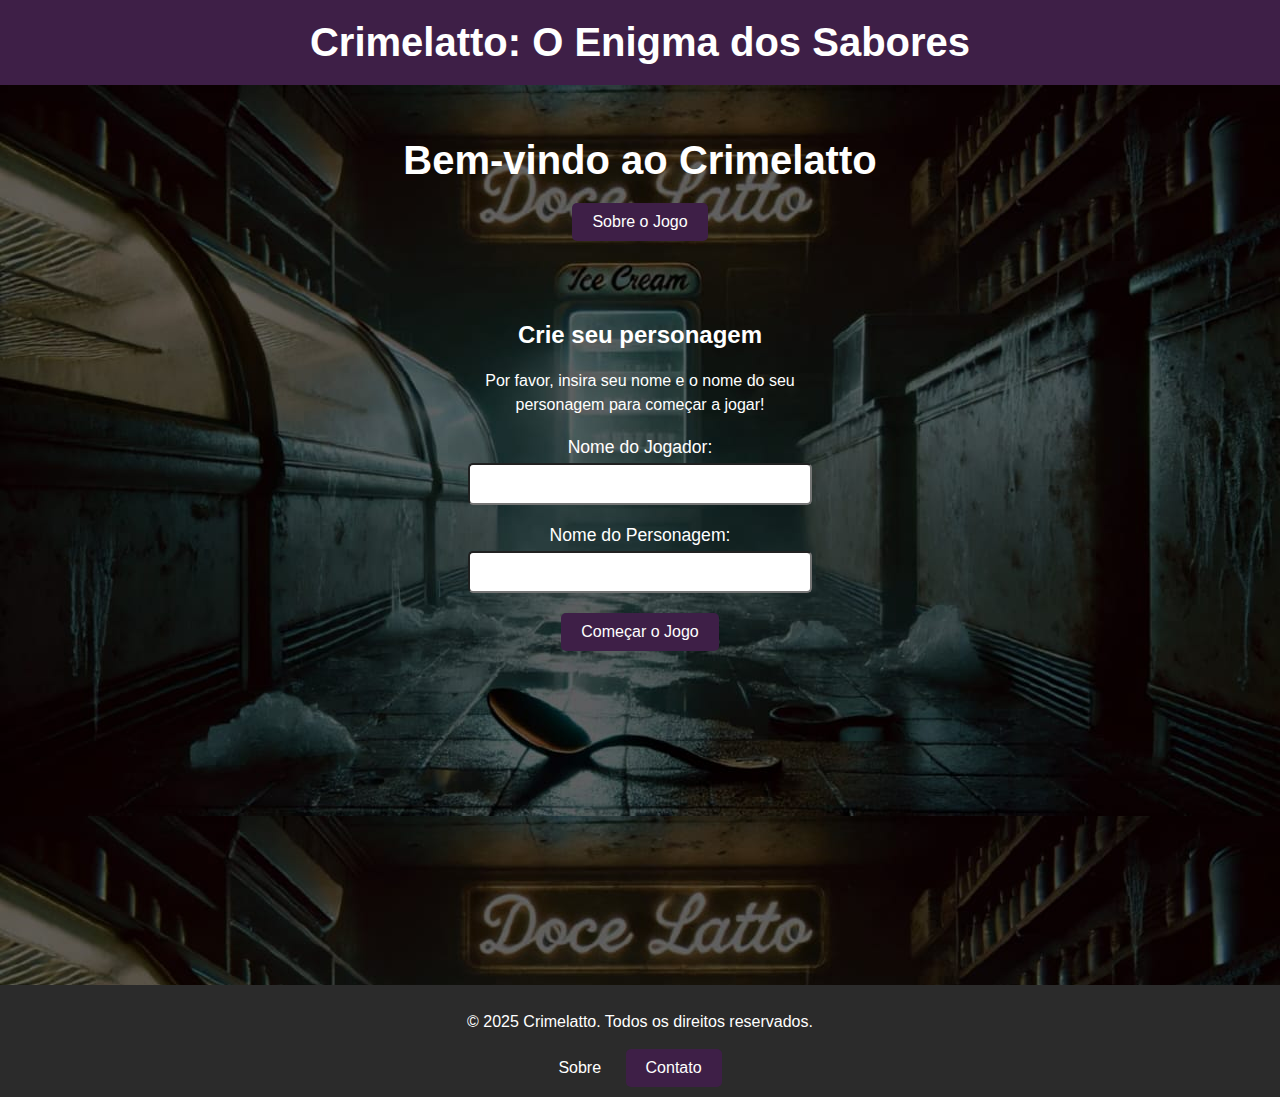
<file: index.html>
<!DOCTYPE html>
<html lang="pt-BR">
<head>
    <meta charset="UTF-8">
    <meta name="viewport" content="width=device-width, initial-scale=1.0">
    <title>Crimelatto: O Enigma dos Sabores</title>
    <link rel="stylesheet" href="/css/Style.css">
</head>
<body>
    <header>
        <h1>Crimelatto: O Enigma dos Sabores</h1>
    </header>
    
    <main>
        <section>
            <div class="welcome-container">
                <h2>Bem-vindo ao Crimelatto</h2>
                <div>
                    <a href="/Sobre_o_jogo.html">
                        <button id="about-button">Sobre o Jogo</button>
                    </a>
                </div>
            </div>
        </section>
        <section>
            <div class="form-container">
                <form id="character-form">
                    <h2>Crie seu personagem</h2>
                    <p>Por favor, insira seu nome e o nome do seu personagem para começar a jogar!</p>
                    <div class="form-group">
                        <label for="player-name">Nome do Jogador:</label>
                        <input type="text" id="player-name" name="player-name" required>
                    </div>
                    <div class="form-group">
                        <label for="character-name">Nome do Personagem:</label>
                        <input type="text" id="character-name" name="character-name" required>
                    </div>
                    <div class="form-group">
                        <button type="submit">Começar o Jogo</button>
                    </div>
                </form>
            </div>
        </section>
    </main>
  
    <footer>
        <div class="footer-content">
            <p>&copy; 2025 Crimelatto. Todos os direitos reservados.</p>
            <ul class="footer-links">
                <li><a href="/Sobre.html">Sobre</a></li>
                <li><button id="contact-button">Contato</button></li>
            </ul>
        </div>
        <div id="contact-modal" class="modal">
            <div class="modal-content">
                <span id="close-modal">&times;</span>
                <h3>Contato dos Criadores</h3>
                <p>📧 Email: wallysom.f@escolar.ifrn.edu.br</p>
                <p>📞 Telefone: (84) 92145-0930</p>
                <p>📧 Email: cristina.almeida@escolar.ifrn.edu.br</p>
                <p>📞 Telefone: (84) 98146-0803</p>
                <p>📧 Email: figueiredo.marina@escolar.ifrn.edu.br</p>
                <p>📞 Telefone: (84) 981803890</p>
            </div>
        </div>
    </footer>
</body>
</html>

<script>
    const contactButton = document.getElementById("contact-button");
    const contactModal = document.getElementById("contact-modal");
    const closeModal = document.getElementById("close-modal");

    contactButton.addEventListener("click", () => {
        contactModal.style.display = "block";
    });

    closeModal.addEventListener("click", () => {
        contactModal.style.display = "none";
    });

    window.addEventListener("click", (event) => {
        if (event.target === contactModal) {
            contactModal.style.display = "none";
        }
    });

    document.getElementById("character-form").addEventListener("submit", function(event) {
    event.preventDefault();
                        
    const playerName = document.getElementById("player-name").value;
    const characterName = document.getElementById("character-name").value;
                        
    if (playerName && characterName) {
        localStorage.setItem("playerName", playerName);
        localStorage.setItem("characterName", characterName);
                            
        window.location.href = "/Game.html";
        }
    });
</script>
</file>
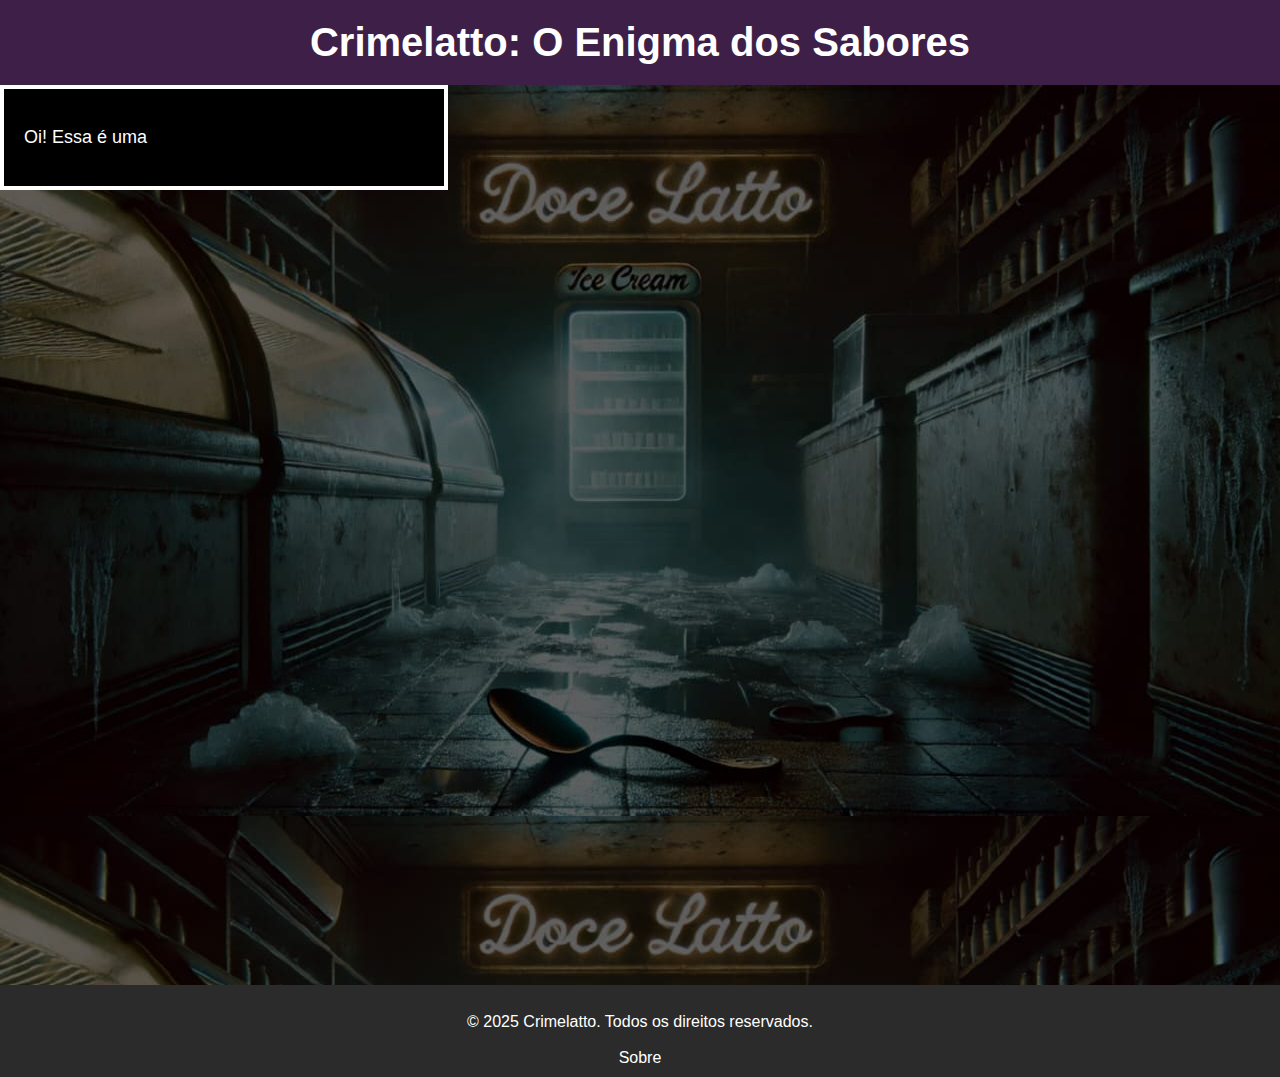
<file: Game.html>
<!DOCTYPE html>
<html lang="pt-BR">
<head>
    <meta charset="UTF-8">
    <meta name="viewport" content="width=device-width, initial-scale=1.0">
    <title>Crimelatto: O Enigma dos Sabores</title>
    <link rel="stylesheet" href="/css/Game.css">
</head>
<body>
    <header>
        <h1>Crimelatto: O Enigma dos Sabores</h1>
    </header>

    <main>
        <div class="dialog-box">
            <p class="text" id="dialog-text"></p>
        </div>
    </main>

    <footer>
        <div class="footer-content">
            <p>&copy; 2025 Crimelatto. Todos os direitos reservados.</p>
            <ul class="footer-links">
                <li><a href="/Sobre.html">Sobre</a></li>
            </ul>
        </div>
    </footer>
</body>
</html>

<script>
    const text = "Oi! Essa é uma caixa de diálogo estilo Undertale.";
    let i = 0;
    const speed = 50;

    function typeWriter() {
        if (i < text.length) {
            document.getElementById("dialog-text").textContent += text.charAt(i);
            i++;
            setTimeout(typeWriter, speed);
        }
    }

    window.onload = typeWriter;
</script>
</file>
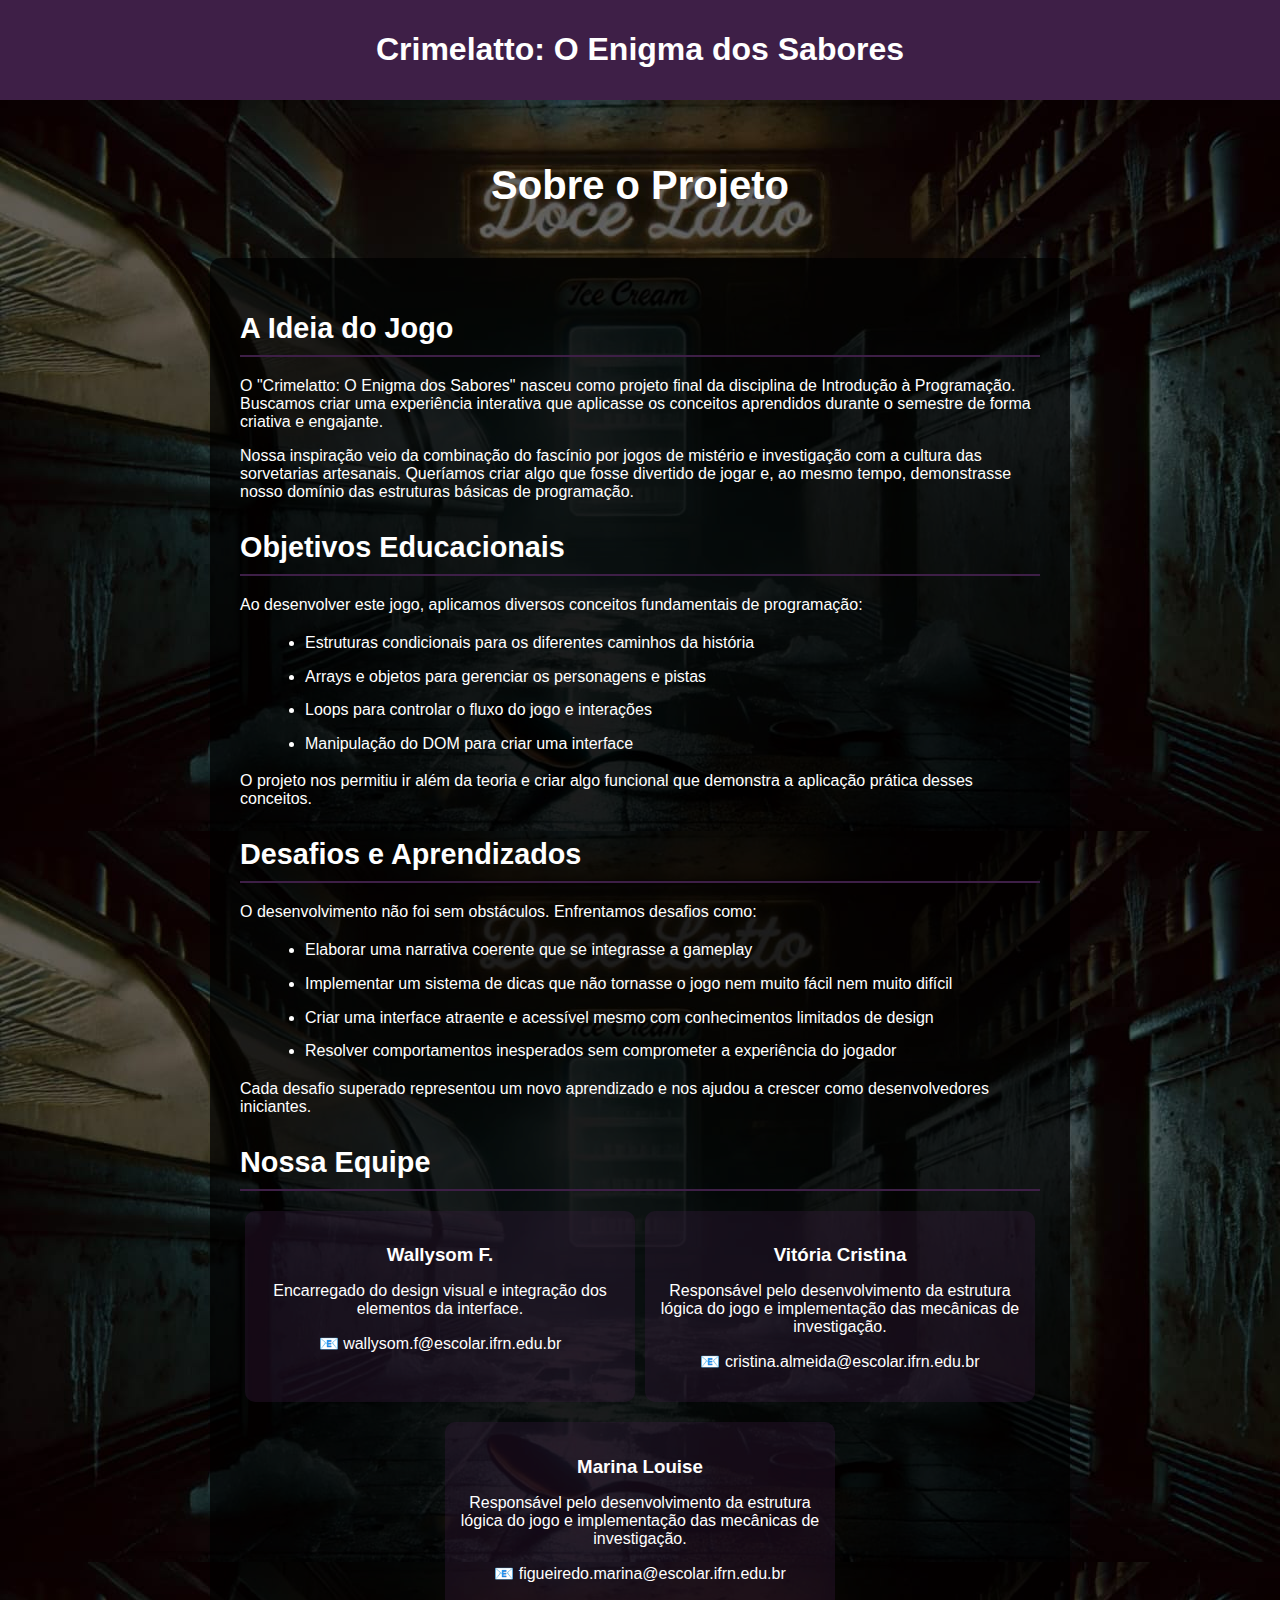
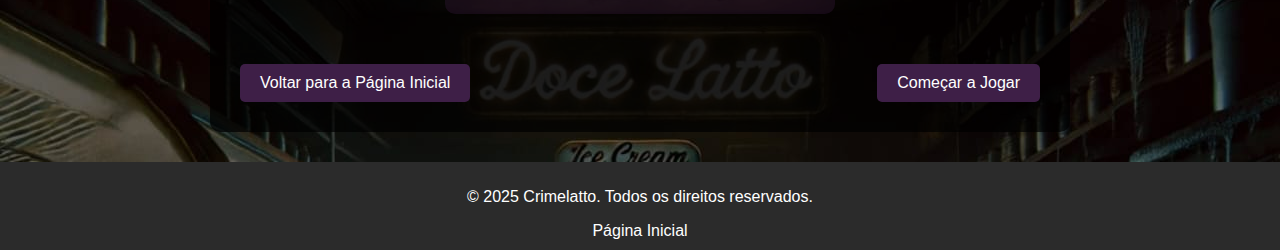
<file: Sobre.html>
<!DOCTYPE html>
<html lang="pt-BR">
<head>
    <meta charset="UTF-8">
    <meta name="viewport" content="width=device-width, initial-scale=1.0">
    <title>Sobre - Crimelatto: O Enigma dos Sabores</title>
    <link rel="stylesheet" href="/css/Sobre.css">

</head>
<body>
    <header>
        <h1>Crimelatto: O Enigma dos Sabores</h1>
    </header>
    
    <main>
        <div class="welcome-container">
            <h2>Sobre o Projeto</h2>
        </div>
        
        <div class="about-container">
            <div class="about-section">
                <h2>A Ideia do Jogo</h2>
                <p>O "Crimelatto: O Enigma dos Sabores" nasceu como projeto final da disciplina de Introdução à Programação. Buscamos criar uma experiência interativa que aplicasse os conceitos aprendidos durante o semestre de forma criativa e engajante.</p>
                <p>Nossa inspiração veio da combinação do fascínio por jogos de mistério e investigação com a cultura das sorvetarias artesanais. Queríamos criar algo que fosse divertido de jogar e, ao mesmo tempo, demonstrasse nosso domínio das estruturas básicas de programação.</p>
            </div>
            
            <div class="about-section">
                <h2>Objetivos Educacionais</h2>
                <p>Ao desenvolver este jogo, aplicamos diversos conceitos fundamentais de programação:</p>
                <ul>
                    <li>Estruturas condicionais para os diferentes caminhos da história</li>
                    <li>Arrays e objetos para gerenciar os personagens e pistas</li>
                    <li>Loops para controlar o fluxo do jogo e interações</li>
                    <li>Manipulação do DOM para criar uma interface</li>
                </ul>
                <p>O projeto nos permitiu ir além da teoria e criar algo funcional que demonstra a aplicação prática desses conceitos.</p>
            </div>
            
            <div class="about-section">
                <h2>Desafios e Aprendizados</h2>
                <p>O desenvolvimento não foi sem obstáculos. Enfrentamos desafios como:</p>
                <ul>
                    <li>Elaborar uma narrativa coerente que se integrasse a gameplay</li>
                    <li>Implementar um sistema de dicas que não tornasse o jogo nem muito fácil nem muito difícil</li>
                    <li>Criar uma interface atraente e acessível mesmo com conhecimentos limitados de design</li>
                    <li>Resolver comportamentos inesperados sem comprometer a experiência do jogador</li>
                </ul>
                <p>Cada desafio superado representou um novo aprendizado e nos ajudou a crescer como desenvolvedores iniciantes.</p>
            </div>
            
            <div class="about-section">
                <h2>Nossa Equipe</h2>
                <div class="team-members">
                    <div class="team-member">
                        <h3>Wallysom F.</h3>
                        <p>Encarregado do design visual e integração dos elementos da interface.</p>
                        <p>📧 wallysom.f@escolar.ifrn.edu.br</p>
                    </div>
                    <div class="team-member">
                        <h3>Vitória Cristina</h3>
                        <p>Responsável pelo desenvolvimento da estrutura lógica do jogo e implementação das mecânicas de investigação.</p>
                        <p>📧 cristina.almeida@escolar.ifrn.edu.br</p>
                    </div>
                    <div class="team-member">
                        <h3>Marina Louise</h3>
                        <p>Responsável pelo desenvolvimento da estrutura lógica do jogo e implementação das mecânicas de investigação.</p>
                        <p>📧 figueiredo.marina@escolar.ifrn.edu.br</p>
                    </div>
                </div>
            </div>
            
            <div class="navigation-buttons">
                <a href="/index.html"><button>Voltar para a Página Inicial</button></a>
                <a href="/Game.html"><button>Começar a Jogar</button></a>
            </div>
        </div>
    </main>
  
    <footer>
        <div class="footer-content">
            <p>&copy; 2025 Crimelatto. Todos os direitos reservados.</p>
            <ul class="footer-links">
                <li><a href="/index.html">Página Inicial</a></li>
            </ul>
        </div>
    </footer>
</body>
</html>
</file>
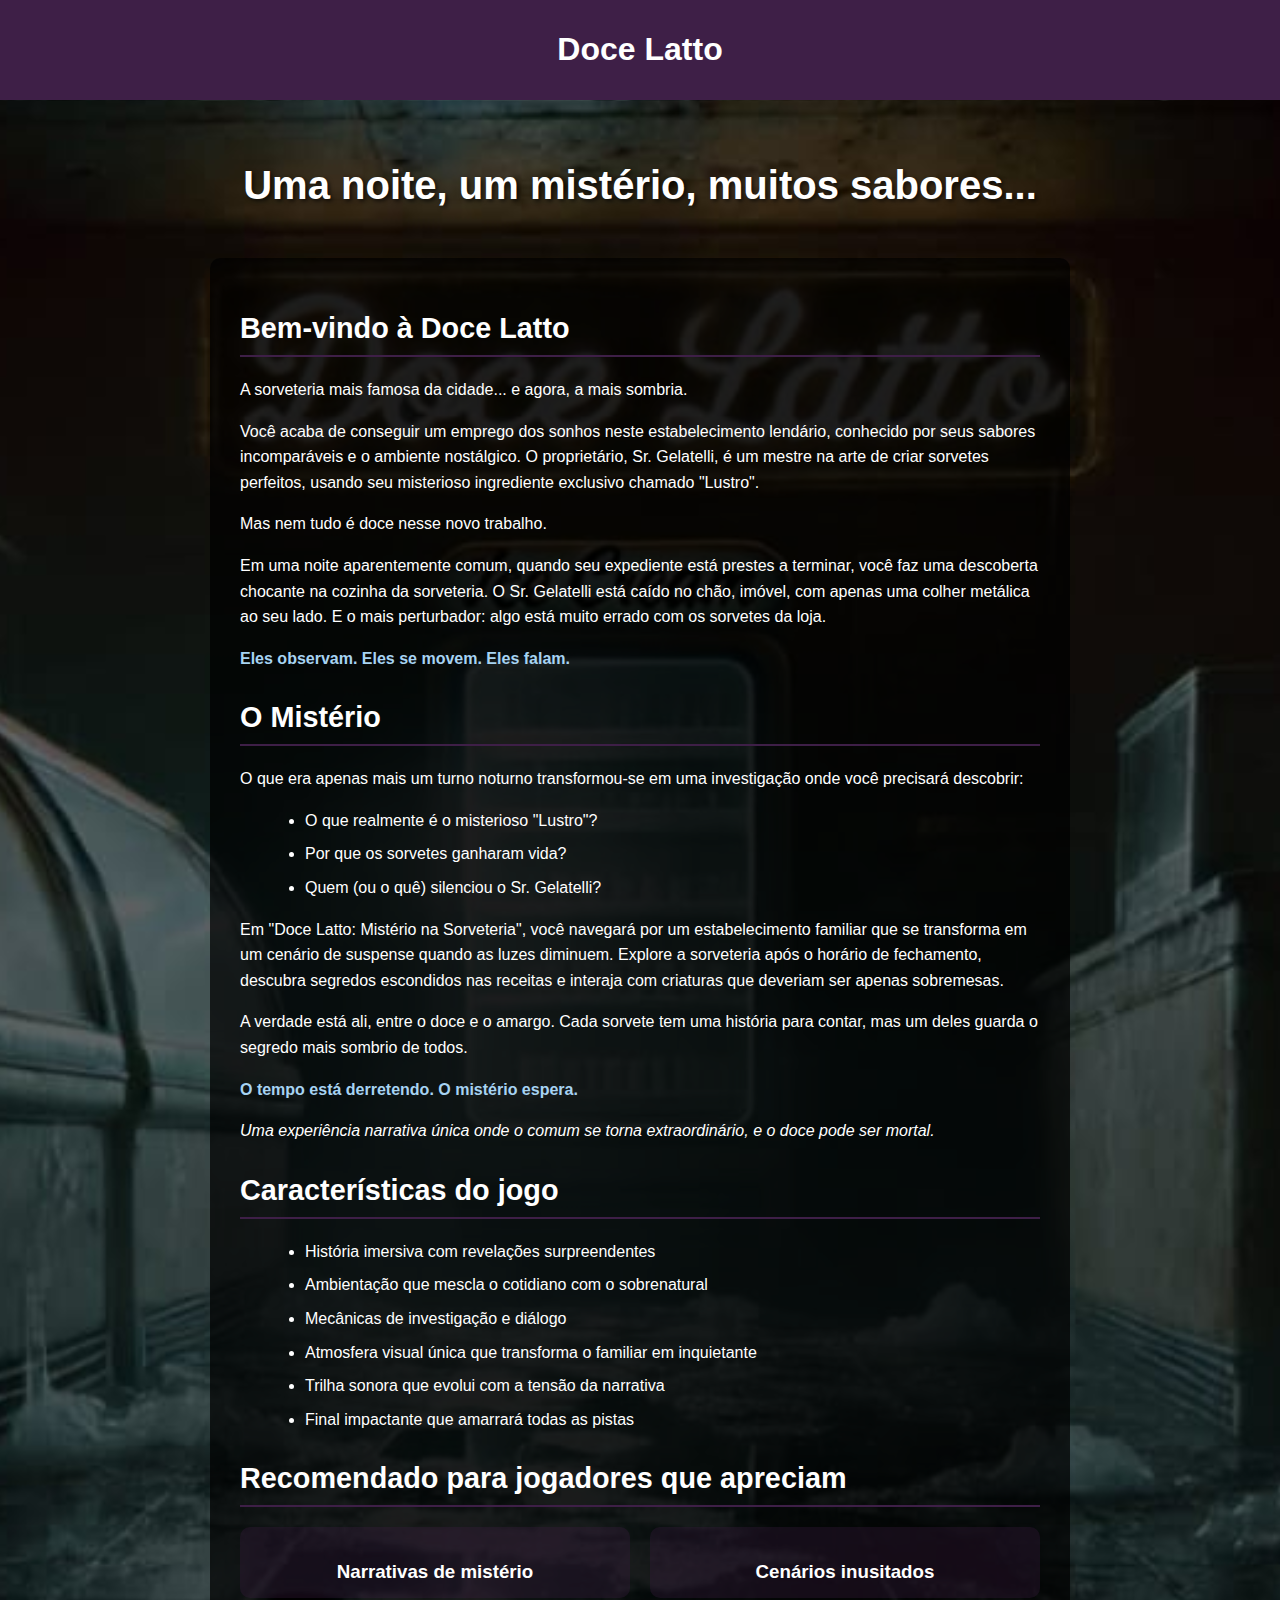
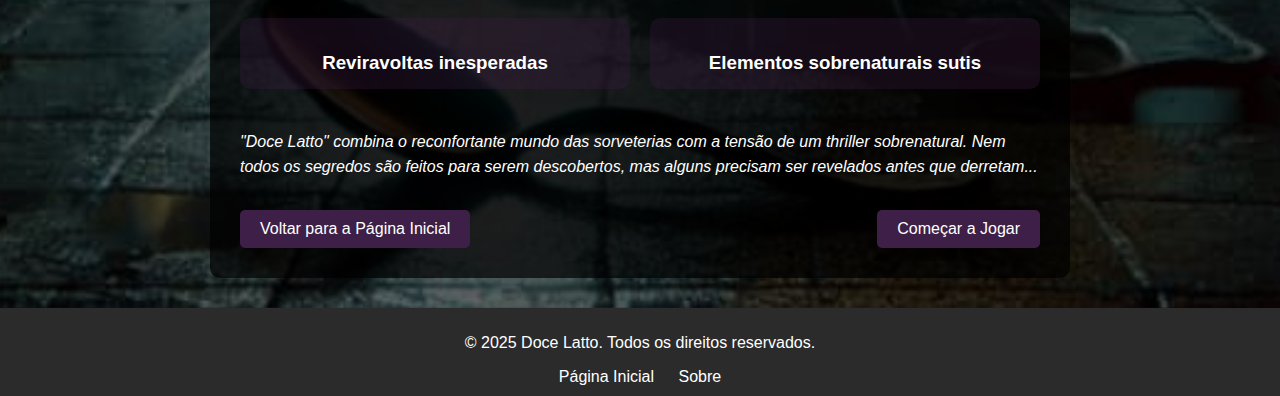
<file: Sobre_o_jogo.html>
<!DOCTYPE html>
<html lang="pt-BR">
<head>
    <meta charset="UTF-8">
    <meta name="viewport" content="width=device-width, initial-scale=1.0">
    <title>Doce Latto: Uma noite, um mistério, muitos sabores...</title>
    <link rel="stylesheet" href="/css/Sobre_o_jogo.css">
</head>
<body>
    <header>
        <h1>Doce Latto</h1>
    </header>
    
    <main>
        <div class="welcome-container">
            <h2>Uma noite, um mistério, muitos sabores...</h2>
        </div>
        
        <div class="about-container">
            <div class="about-section">
                <h2>Bem-vindo à Doce Latto</h2>
                <p>A sorveteria mais famosa da cidade... e agora, a mais sombria.</p>
                <p>Você acaba de conseguir um emprego dos sonhos neste estabelecimento lendário, conhecido por seus sabores incomparáveis e o ambiente nostálgico. O proprietário, Sr. Gelatelli, é um mestre na arte de criar sorvetes perfeitos, usando seu misterioso ingrediente exclusivo chamado "Lustro".</p>
                <p>Mas nem tudo é doce nesse novo trabalho.</p>
                <p>Em uma noite aparentemente comum, quando seu expediente está prestes a terminar, você faz uma descoberta chocante na cozinha da sorveteria. O Sr. Gelatelli está caído no chão, imóvel, com apenas uma colher metálica ao seu lado. E o mais perturbador: algo está muito errado com os sorvetes da loja.</p>
                <p><strong>Eles observam. Eles se movem. Eles falam.</strong></p>
            </div>
            
            <div class="about-section">
                <h2>O Mistério</h2>
                <p>O que era apenas mais um turno noturno transformou-se em uma investigação onde você precisará descobrir:</p>
                <ul>
                    <li>O que realmente é o misterioso "Lustro"?</li>
                    <li>Por que os sorvetes ganharam vida?</li>
                    <li>Quem (ou o quê) silenciou o Sr. Gelatelli?</li>
                </ul>
                <p>Em "Doce Latto: Mistério na Sorveteria", você navegará por um estabelecimento familiar que se transforma em um cenário de suspense quando as luzes diminuem. Explore a sorveteria após o horário de fechamento, descubra segredos escondidos nas receitas e interaja com criaturas que deveriam ser apenas sobremesas.</p>
                <p>A verdade está ali, entre o doce e o amargo. Cada sorvete tem uma história para contar, mas um deles guarda o segredo mais sombrio de todos.</p>
                <p><strong>O tempo está derretendo. O mistério espera.</strong></p>
                <p><em>Uma experiência narrativa única onde o comum se torna extraordinário, e o doce pode ser mortal.</em></p>
            </div>
            
            <div class="about-section">
                <h2>Características do jogo</h2>
                <ul>
                    <li>História imersiva com revelações surpreendentes</li>
                    <li>Ambientação que mescla o cotidiano com o sobrenatural</li>
                    <li>Mecânicas de investigação e diálogo</li>
                    <li>Atmosfera visual única que transforma o familiar em inquietante</li>
                    <li>Trilha sonora que evolui com a tensão da narrativa</li>
                    <li>Final impactante que amarrará todas as pistas</li>
                </ul>
            </div>
            
            <div class="about-section">
                <h2>Recomendado para jogadores que apreciam</h2>
                <div class="recommendation-cards">
                    <div class="rec-card">
                        <h3>Narrativas de mistério</h3>
                    </div>
                    <div class="rec-card">
                        <h3>Cenários inusitados</h3>
                    </div>
                    <div class="rec-card">
                        <h3>Reviravoltas inesperadas</h3>
                    </div>
                    <div class="rec-card">
                        <h3>Elementos sobrenaturais sutis</h3>
                    </div>
                </div>
                <p><em>"Doce Latto" combina o reconfortante mundo das sorveterias com a tensão de um thriller sobrenatural. Nem todos os segredos são feitos para serem descobertos, mas alguns precisam ser revelados antes que derretam...</em></p>
            </div>
            
            <div class="navigation-buttons">
                <a href="/index.html"><button>Voltar para a Página Inicial</button></a>
                <a href="/Game.html"><button>Começar a Jogar</button></a>
            </div>
        </div>
    </main>
  
    <footer>
        <div class="footer-content">
            <p>&copy; 2025 Doce Latto. Todos os direitos reservados.</p>
            <ul class="footer-links">
                <li><a href="/index.html">Página Inicial</a></li>
                <li><a href="/Sobre.html">Sobre</a></li>
            </ul>
        </div>
    </footer>
</body>
</html>
</file>
<file: css/Style.css>
/* Estilos Gerais */
body {
    font-family: Arial, sans-serif;
    color: #fff;
    margin: 0;
    padding: 0;
}

p {
    line-height: 1.5;
    margin: 15px 0;
}

/* Estilo do Cabeçalho */
header {
    background-color: #3E1F47;
    padding: 20px;
    text-align: center;
    color: #fff;
}

h1 {
    font-size: 2.5em;
    margin: 0;
}

/* Estilo do conteudo */
main{
    background-image: url(/img/Background_index.html.jpg);
    min-height: 100vh;
}

.welcome-container {
    text-align: center;
    padding: 20px;
}

.welcome-container h2 {
    font-size: 2.5em;
    margin-bottom: 20px;
}

button {
    background-color: #3E1F47;
    color: #fff;
    border: none;
    border-radius: 5px;
    padding: 10px 20px;
    cursor: pointer;
    font-size: 1em;
}

button:hover {
    background-color: #2B2B2B;
}

.form-container {
    border-radius: 10px;
    padding: 10px;
    max-width: 400px;
    margin: 30px auto;
}

.form-container h2 {
    text-align: center;
    color: #fff;
}

.form-container p {
    text-align: center;
    color: #fff;
    margin-bottom: 20px;
}

.form-group {
    margin-bottom: 20px;
    text-align: center;
}

label {
    display: block;
    margin-bottom: 5px;
    font-size: 1.1rem;
    color: #fff;
}

input[type="text"] {
    width: 80%;
    padding: 10px;
    border-radius: 5px;
    font-size: 1rem;

}

input[type="text"]:focus {
    border: 2px solid #2B2B2B;
}

button[type="submit"] {
    background-color: #3E1F47;
    border: none;
    padding: 10px 20px;
    font-size: 1rem;
    cursor: pointer;
}

button[type="submit"]:hover {
    background-color: #2B2B2B;
}

/* Estilo para o Rodapé */
footer {
    text-align: center;
    padding: 10px;
    background-color: #2B2B2B;
    color: #fff; 
}

.footer-content {
    max-width: 800px;
    margin: auto;
}

.footer-links {
    list-style: none;
    padding: 0;
    margin: 10px 0 0;
}

.footer-links li {
    display: inline;
    margin: 0 10px;
}

.footer-links a {
    color: #fff;
    text-decoration: none;
}

.footer-links a:hover {
    color: #A7D3F2;
}

.modal {
    display: none;
    position: fixed;
    z-index: 1000;
    left: 0;
    top: 0;
    width: 100%;
    height: 100%;
}

.modal-content {
    background-color: #2B2B2B;
    padding: 20px;
    border-radius: 10px;
    width: 300px;
    position: absolute;
    top: 50%;
    left: 50%;
    transform: translate(-50%, -50%);
    text-align: center;
}

#close-modal {
    cursor: pointer;
    font-size: 24px;
    position: absolute;
    top: 10px;
    right: 15px;
}
</file>
<file: css/Game.css>
/* Estilos Gerais */
body {
    font-family: Arial, sans-serif;
    color: #fff;
    margin: 0;
    padding: 0;
    font-family: 'PixelFont', sans-serif;
}

p {
    line-height: 1.5;
    margin: 15px 0;
}

/* Estilo do Cabeçalho */
header {
    background-color: #3E1F47;
    padding: 20px;
    text-align: center;
    color: #fff;
}

h1 {
    font-size: 2.5em;
    margin: 0;
}

/* Conteudo da página*/
main{
    background-image: url(/img/Background_index.html.jpg);
    min-height: 100vh;
}

@font-face {
    font-family: 'PixelFont';
    src: url('https://fonts.cdnfonts.com/s/20969/DeterminationSansWeb.woff') format('woff');
}

.dialog-box {
    width: 400px;
    padding: 20px;
    border: 4px solid white;
    background-color: black;
    position: relative;
}

.text {
    font-size: 18px;
    white-space: pre-line;
    overflow: hidden;
}

/* Estilo para o Rodapé */
footer {
    text-align: center;
    padding: 10px;
    background-color: #2B2B2B;
    color: #fff; 
}

.footer-content {
    max-width: 800px;
    margin: auto;
}

.footer-links {
    list-style: none;
    padding: 0;
    margin: 10px 0 0;
}

.footer-links li {
    display: inline;
    margin: 0 10px;
}

.footer-links a {
    color: #fff;
    text-decoration: none;
}

.footer-links a:hover {
    color: #A7d3f2;
}
</file>
<file: css/Sobre.css>
/* Estilos Gerais */ 
body {
    font-family: Arial, sans-serif;
    color: #fff;
    margin: 0;
    padding: 0;
}

/* Estilo do cabeçalho */
header {
    background-color: #3E1F47;
    padding: 10px;
    text-align: center;
    color: #fff;
}

/* Estilo do conteudo */
main {
    background-image: url(/img/Background_index.html.jpg);
    min-height: 100vh;
    padding: 10px;
}

.welcome-container {
    text-align: center;
    padding: 20px;
}

.welcome-container h2 {
    font-size: 2.5em;
    margin-bottom: 10px;
}

    /* Contêiner principal da página */
.about-container {
    max-width: 800px;
    margin: 0 auto;
    padding: 30px;
    background-color: rgba(0, 0, 0, 0.7);
    border-radius: 10px;
    margin-top: 20px;
    margin-bottom: 20px;
    color: #fff;
}

    /* Estilo para cada seção de conteúdo */
.about-section {
    margin-bottom: 30px;
}

.about-section h2 {
    color: #fff;
    font-size: 1.8em;
    border-bottom: 2px solid #3E1F47;
    padding-bottom: 10px;
    margin-bottom: 20px;
}

    /* Estilo para listas */
.about-section ul {
    margin-left: 25px;
    line-height: 1.6;
}

.about-section li {
    margin-bottom: 8px;
}

    /* Estilo para a seção de membros da equipe */
.team-members {
    display: flex;
    flex-wrap: wrap;
    justify-content: space-around;
    margin-top: 20px;
}

.team-member {
    width: 45%;
    text-align: center;
    margin-bottom: 20px;
    padding: 15px;
    background-color: rgba(62, 31, 71, 0.3);
    border-radius: 10px;
    transition: transform 0.3s ease, background-color 0.3s ease;
}

.team-member:hover {
    transform: translateY(-5px);
    background-color: rgba(62, 31, 71, 0.5);
}

.team-member h3 {
    color: #fff;
    margin-bottom: 10px;
}

    /* Estilo para os botões de navegação */
.navigation-buttons {
    display: flex;
    justify-content: space-between;
    margin-top: 30px;
}

.navigation-buttons button {
    background-color: #3E1F47;
    color: #fff;
    border: none;
    border-radius: 5px;
    padding: 10px 20px;
    cursor: pointer;
    font-size: 1em;
    transition: background-color 0.3s ease;
}

.navigation-buttons button:hover {
    background-color: #2B2B2B;
}

/* Estilo para o rodapé */
footer {
    text-align: center;
    padding: 10px;
    background-color: #2B2B2B;
    color: #fff;
}

.footer-content {
    max-width: 800px;
    margin: auto;
}

.footer-links {
    list-style: none;
    padding: 0;
    margin: 10px 0 0;
}

.footer-links li {
    display: inline;
    margin: 0 10px;
}

.footer-links a {
    color: #fff;
    text-decoration: none;
}

.footer-links a:hover {
    color: #A7D3F2;
}
</file>
<file: css/Sobre_o_jogo.css>
/* Estilos Gerais */ 
body {
    font-family: Arial, sans-serif;
    color: #fff;
    margin: 0;
    padding: 0;
}

/* Estilo do cabeçalho */
header {
    background-color: #3E1F47;
    padding: 10px;
    text-align: center;
    color: #fff;
}

/* Estilo do conteudo */
main {
    background-image: url(/img/Background_index.html.jpg);
    background-color: #222;
    background-size: cover;
    background-position: center;
    min-height: 100vh;
    padding: 10px;
}

.welcome-container {
    text-align: center;
    padding: 20px;
}

.welcome-container h2 {
    font-size: 2.5em;
    margin-bottom: 10px;
    text-shadow: 2px 2px 4px rgba(0, 0, 0, 0.7);
}

    /* Contêiner principal da página */
.about-container {
    max-width: 800px;
    margin: 0 auto;
    padding: 30px;
    background-color: rgba(0, 0, 0, 0.7);
    border-radius: 10px;
    margin-top: 20px;
    margin-bottom: 20px;
    color: #fff;
}

        /* Estilo para cada seção de conteúdo */
.about-section {
    margin-bottom: 30px;
}

.about-section h2 {
    color: #fff;
    font-size: 1.8em;
    border-bottom: 2px solid #3E1F47;
    padding-bottom: 10px;
    margin-bottom: 20px;
}

.about-section p {
    line-height: 1.6;
    margin-bottom: 15px;
}

.about-section strong {
    color: #A7D3F2;
}

    /* Estilo para listas */
.about-section ul {
    margin-left: 25px;
    line-height: 1.6;
}

.about-section li {
    margin-bottom: 8px;
}

    /* Estilo para os cards de recomendação */
.recommendation-cards {
    display: flex;
    flex-wrap: wrap;
    justify-content: space-between;
    margin: 20px 0;
}

.rec-card {
    width: 45%;
    text-align: center;
    margin-bottom: 20px;
    padding: 15px;
    background-color: rgba(62, 31, 71, 0.3);
    border-radius: 10px;
    transition: transform 0.3s ease, background-color 0.3s ease;
}

.rec-card:hover {
    transform: translateY(-5px);
    background-color: rgba(62, 31, 71, 0.5);
}

.rec-card h3 {
    color: #fff;
    margin-bottom: 0;
}

    /* Estilo para os botões de navegação */
.navigation-buttons {
    display: flex;
    justify-content: space-between;
    margin-top: 30px;
}

.navigation-buttons button {
    background-color: #3E1F47;
    color: #fff;
    border: none;
    border-radius: 5px;
    padding: 10px 20px;
    cursor: pointer;
    font-size: 1em;
    transition: background-color 0.3s ease;
}

.navigation-buttons button:hover {
    background-color: #2B2B2B;
}

/* Estilo para o rodapé */
footer {
    text-align: center;
    padding: 10px;
    background-color: #2B2B2B;
    color: #fff;
}

.footer-content {
    max-width: 800px;
    margin: auto;
}

.footer-links {
    list-style: none;
    padding: 0;
    margin: 10px 0 0;
}

.footer-links li {
    display: inline;
    margin: 0 10px;
}

.footer-links a {
    color: #fff;
    text-decoration: none;
}

.footer-links a:hover {
    color: #A7D3F2;
}
</file>
